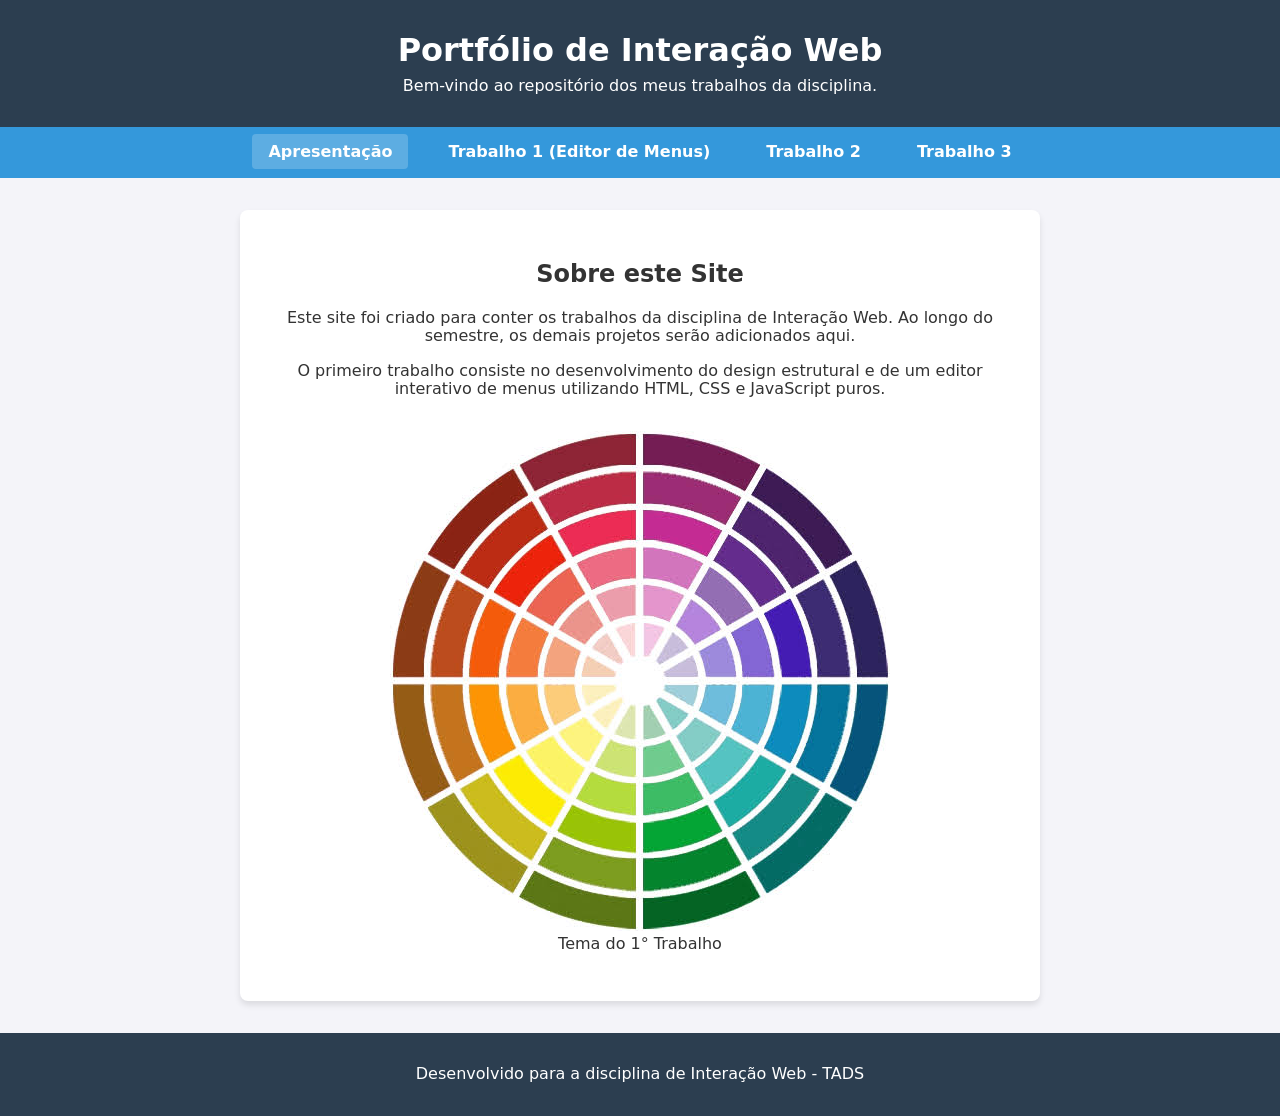
<file: index.html>
<!DOCTYPE html>
<html lang="pt-BR">

<head>
    <meta charset="UTF-8">
    <meta name="viewport" content="width=device-width, initial-scale=1.0">
    <title>Trabalho 1 - Apresentação</title>

    <link rel="stylesheet" href="css/modern-normalize.css">
    <link rel="stylesheet" href="css/variaveis.css">
    <link rel="stylesheet" href="css/style.css">
</head>

<body>
    <header>
        <h1>Portfólio de Interação Web</h1>
        <p>Bem-vindo ao repositório dos meus trabalhos da disciplina.</p>
    </header>
    <nav class="site-nav">
        <ul>
            <li><a href="index.html" class="active">Apresentação</a></li>
            <li><a href="editorCor.html">Trabalho 1 (Editor de Menus)</a></li>
            <li><a href="#">Trabalho 2</a></li>
            <li><a href="#">Trabalho 3</a></li>
        </ul>
    </nav>
    <main>
        <div class="index-content">
            <h2>Sobre este Site</h2>
            <p>Este site foi criado para conter os trabalhos da disciplina de Interação Web. Ao longo do semestre, os
                demais projetos serão adicionados aqui.</p>
            <p>O primeiro trabalho consiste no desenvolvimento do design estrutural e de um editor interativo de menus
                utilizando HTML, CSS e JavaScript puros.</p>
            <figure>

                <img src="img/images.jfif" alt="Imagem ilustrativa do tema de design web">
                <figcaption>Tema do 1° Trabalho</figcaption>
            </figure>
        </div>
    </main>
    <footer>
        <p>Desenvolvido para a disciplina de Interação Web - TADS</p>
    </footer>
</body>

</html>
</file>
<file: css/variaveis.css>
:root {
  --primary-color: #2c3e50;
  --secondary-color: #3498db;
  --background-light: #f4f4f9;
  --background-white: #ffffff;
  --text-dark: #333333;
  --text-light: #ffffff;
  --danger-color: #e74c3c;
  --border-radius: 8px;
  --box-shadow: 0 4px 6px rgba(0, 0, 0, 0.1);
  --font-main: system-ui, -apple-system, sans-serif;
}
</file>
<file: css/style.css>
body {
  font-family: var(--font-main);
  background-color: var(--background-light);
  color: var(--text-dark);
  display: flex;
  flex-direction: column;
  min-height: 100vh;
  margin: 0;
}

header {
  background-color: var(--primary-color);
  color: var(--text-light);
  padding: 2rem 1rem;
  text-align: center;
}

header h1 {
  margin: 0 0 0.5rem 0;
}

header p {
  margin: 0;
}

nav.site-nav {
  background-color: var(--secondary-color);
  padding: 1rem;
}

nav.site-nav ul {
  list-style: none;
  margin: 0;
  padding: 0;
  display: flex;
  justify-content: center;
  gap: 1.5rem;
  flex-wrap: wrap;
}

nav.site-nav a {
  color: var(--text-light);
  text-decoration: none;
  font-weight: bold;
  padding: 0.5rem 1rem;
  border-radius: 4px;
  transition: background 0.3s;
}

nav.site-nav a:hover,
nav.site-nav a.active {
  background-color: rgba(255, 255, 255, 0.2);
}

main {
  flex: 1;
  padding: 2rem 1rem;
  max-width: 1200px;
  margin: 0 auto;
  width: 100%;
}

.index-content {
  max-width: 800px;
  margin: 0 auto;
  text-align: center;
  background: var(--background-white);
  padding: 2rem;
  border-radius: var(--border-radius);
  box-shadow: var(--box-shadow);
}

.index-content img {
  max-width: 100%;
  height: auto;
  border-radius: 4px;
  margin-top: 1rem;
}


.editor-container {
  display: grid;
  grid-template-columns: 1fr;
  gap: 2rem;
}

@media(min-width: 768px) {
  .editor-container {
    grid-template-columns: 1fr 1fr;
  }
}

.panel {
  background: var(--background-white);
  padding: 1.5rem;
  border-radius: var(--border-radius);
  box-shadow: var(--box-shadow);
}

.panel h2 {
  margin-top: 0;
}


fieldset {
  border: 1px solid #ccc;
  border-radius: var(--border-radius);
  padding: 1rem;
  margin-bottom: 1.5rem;
}

legend {
  font-weight: bold;
  padding: 0 0.5rem;
}

.form-group {
  margin-bottom: 1rem;
  display: flex;
  flex-direction: column;
}

.form-row {
  display: grid;
  grid-template-columns: 1fr 1fr;
  gap: 1rem;
}

.form-group label {
  margin-bottom: 0.5rem;
  font-weight: 500;
}

.form-group input:not([type="checkbox"]) {
  padding: 0.5rem;
  border: 1px solid #ccc;
  border-radius: 4px;
  font-family: inherit;
}

.form-group input[type="color"] {
  padding: 0;
  height: 40px;
  cursor: pointer;
  width: 100%;
}

.checkbox-group {
  flex-direction: row;
  align-items: center;
  gap: 0.5rem;
}

.checkbox-group label {
  margin-bottom: 0;
}

.btn-group {
  display: flex;
  gap: 1rem;
}

.btn {
  padding: 0.5rem 1rem;
  border: none;
  border-radius: 4px;
  cursor: pointer;
  background-color: var(--secondary-color);
  color: white;
  font-weight: bold;
  transition: background 0.3s;
  flex: 1;
}

.btn:hover {
  background-color: #2980b9;
}

.btn.danger {
  background-color: var(--danger-color);
}

.btn.danger:hover {
  background-color: #c0392b;
}

.btn:disabled {
  background-color: #ccc;
  cursor: not-allowed;
}

.preview-area {
  border: 2px dashed #ccc;
  border-radius: var(--border-radius);
  min-height: 400px;
  display: flex;
  align-items: center;
  justify-content: center;
  padding: 1rem;
  background-color: #fafafa;
  overflow: auto;
}

#resultadoMenu {
  display: flex;
  align-items: center;
  padding: 1rem;
  border-radius: var(--border-radius);
  transition: all 0.3s;
  width: 100%;
}

#listaGerada {
  list-style: none;
  margin: 0;
  padding: 0;
  display: flex;
  flex-wrap: wrap;
  width: 100%;
}

#imagemGerada {
  max-height: 50px;
  margin-right: 15px;
  display: none;
}


footer {
  background-color: var(--primary-color);
  color: var(--text-light);
  text-align: center;
  padding: 1rem;
  margin-top: auto;
}
</file>
